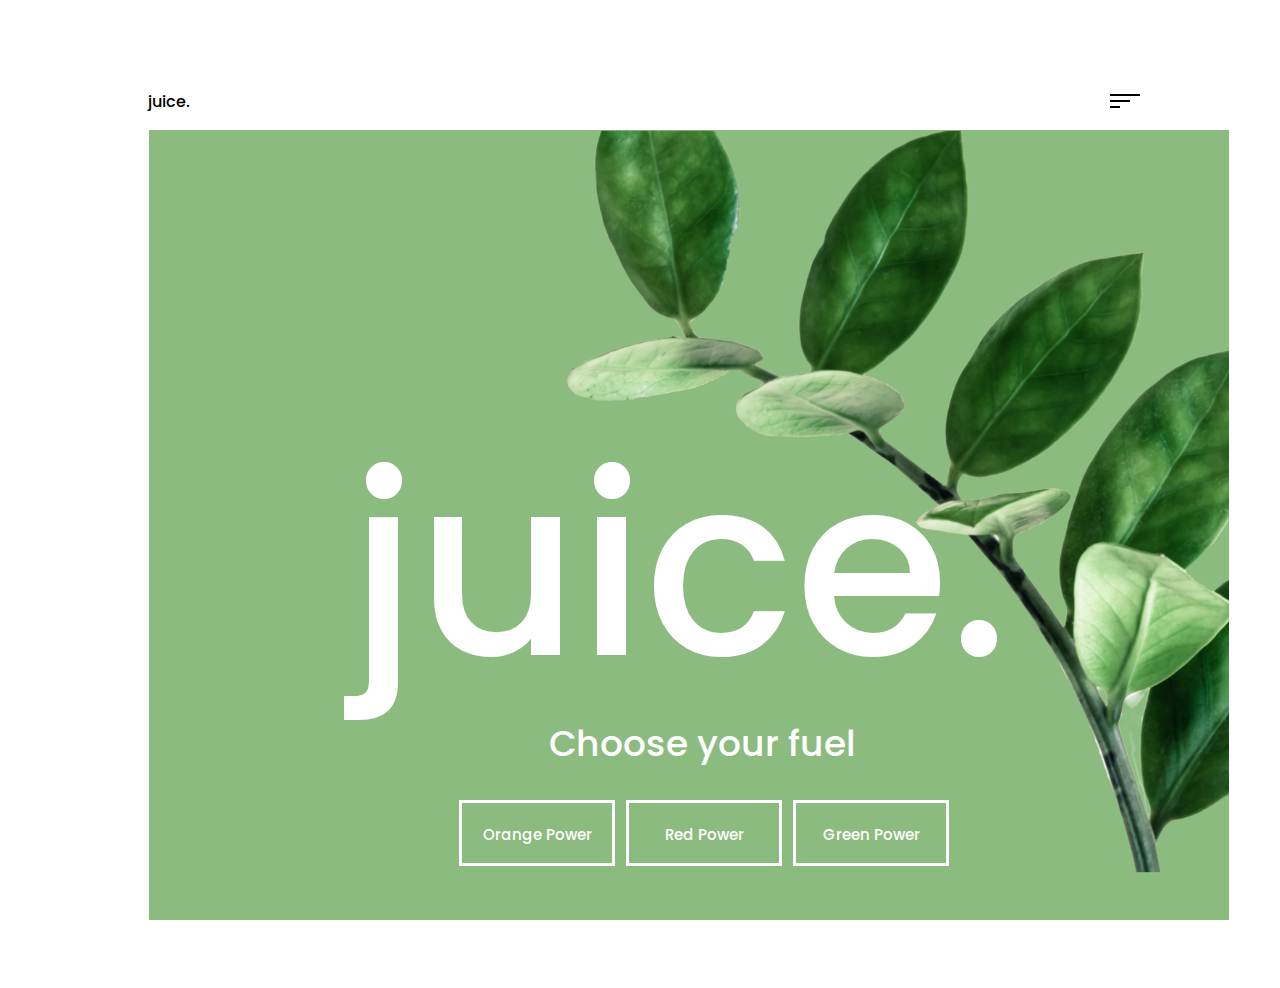
<file: index.html>
<!DOCTYPE html>
<head>
    <title>juice-page</title>
    <link rel="stylesheet" href="style.css">
</head>

<body>
    <!-- <div class="container"> -->
        <div class="header">
        <div class="left-text">
            <p id="juice">juice.</p>
        </div>
        <div class="right-text"> 
            <div class="line1"></div>
            <div class= "line2"></div>
            <div class="line3"></div> 
        </div>
        </div>
        <!-- <img src="res/leafs.svg" alt="leaf"> -->
        <div class="box">
            
            <img src="res/leafs.svg" alt="leaf">
            <p class="heading">juice.</p>
            <p class="sub-heading">Choose your fuel</p>
            <div class="cta">
            <a href="/juice-landing-page/yellow power/index.html"><div class="btn1">Orange Power</div></a>
            <a href="/juice-landing-page/red power/index.html"><div class="btn2">Red Power</div></a>
            <a href="/juice-landing-page/green power/index.html"><div class="btn3">Green Power</div></a>
        </div>
        </div>
    
</body>
</html>
</file>
<file: style.css>
@import url('https://fonts.googleapis.com/css?family=Poppins:400,500&display=swap');
*{
    font-family: 'Poppins';
    font-weight: 500;
}
body{
    animation: fade-anim 2s ease;
}
@keyframes fade-anim {
    0% {
        opacity:0;
    }
    100% {
   opacity: 1;
    }
    
}
.header{
    display:flex;
    justify-content: space-between;
    margin-left: 140px;
    margin-top: 73px;
}
.left-text{
    font-family: 'Poppins';
    font-weight: 500;
    size: 20px;
    text-align: left;
}
.right-text{
    position: absolute;
    right: 140px;
    top: 90px;
}
.line1 ,.line2 ,.line3{
   background-color: black;
   margin:4px 0px auto 0px;
}
.line1{
    height:2px;
    width: 30px;
}
.line2{
    height: 2px;
    width: 20px;
}
.line3{
    height: 2px;
    width: 10px;
}

.box{
    width: 1080px;
    height: 790px;
    background-color: #8CBB7F;
    margin: 0px 141px auto;
    position: absolute;
}

img{
    height: 973px;
    width: 800px;
    position: absolute;
    right: 0px;
    top: -115px ;
}
.heading{
    color: white;
    font-size: 250px;
    position: absolute;
    right: 220px;
    top: 0px;
}
   
.sub-heading{
    font-size:36px;
    color: white;
    position: absolute;
    top:550px;
    left:400px;
    
}
.cta{
    display: flex;
    flex-direction: row;
    align-content: center;
    justify-content: space-between;
    position: relative;
    top: 670px;
    left: 310px ;
    color:white;
    font-size:15px;
    margin-right: 590px;
    text-align: center;
}
.btn1,.btn2,.btn3{
    border: solid white 3px;
    padding:20px;
    width:110px;
    height:20px;

}
.cta a{
    text-decoration: none;
    color: white;
}
</file>
